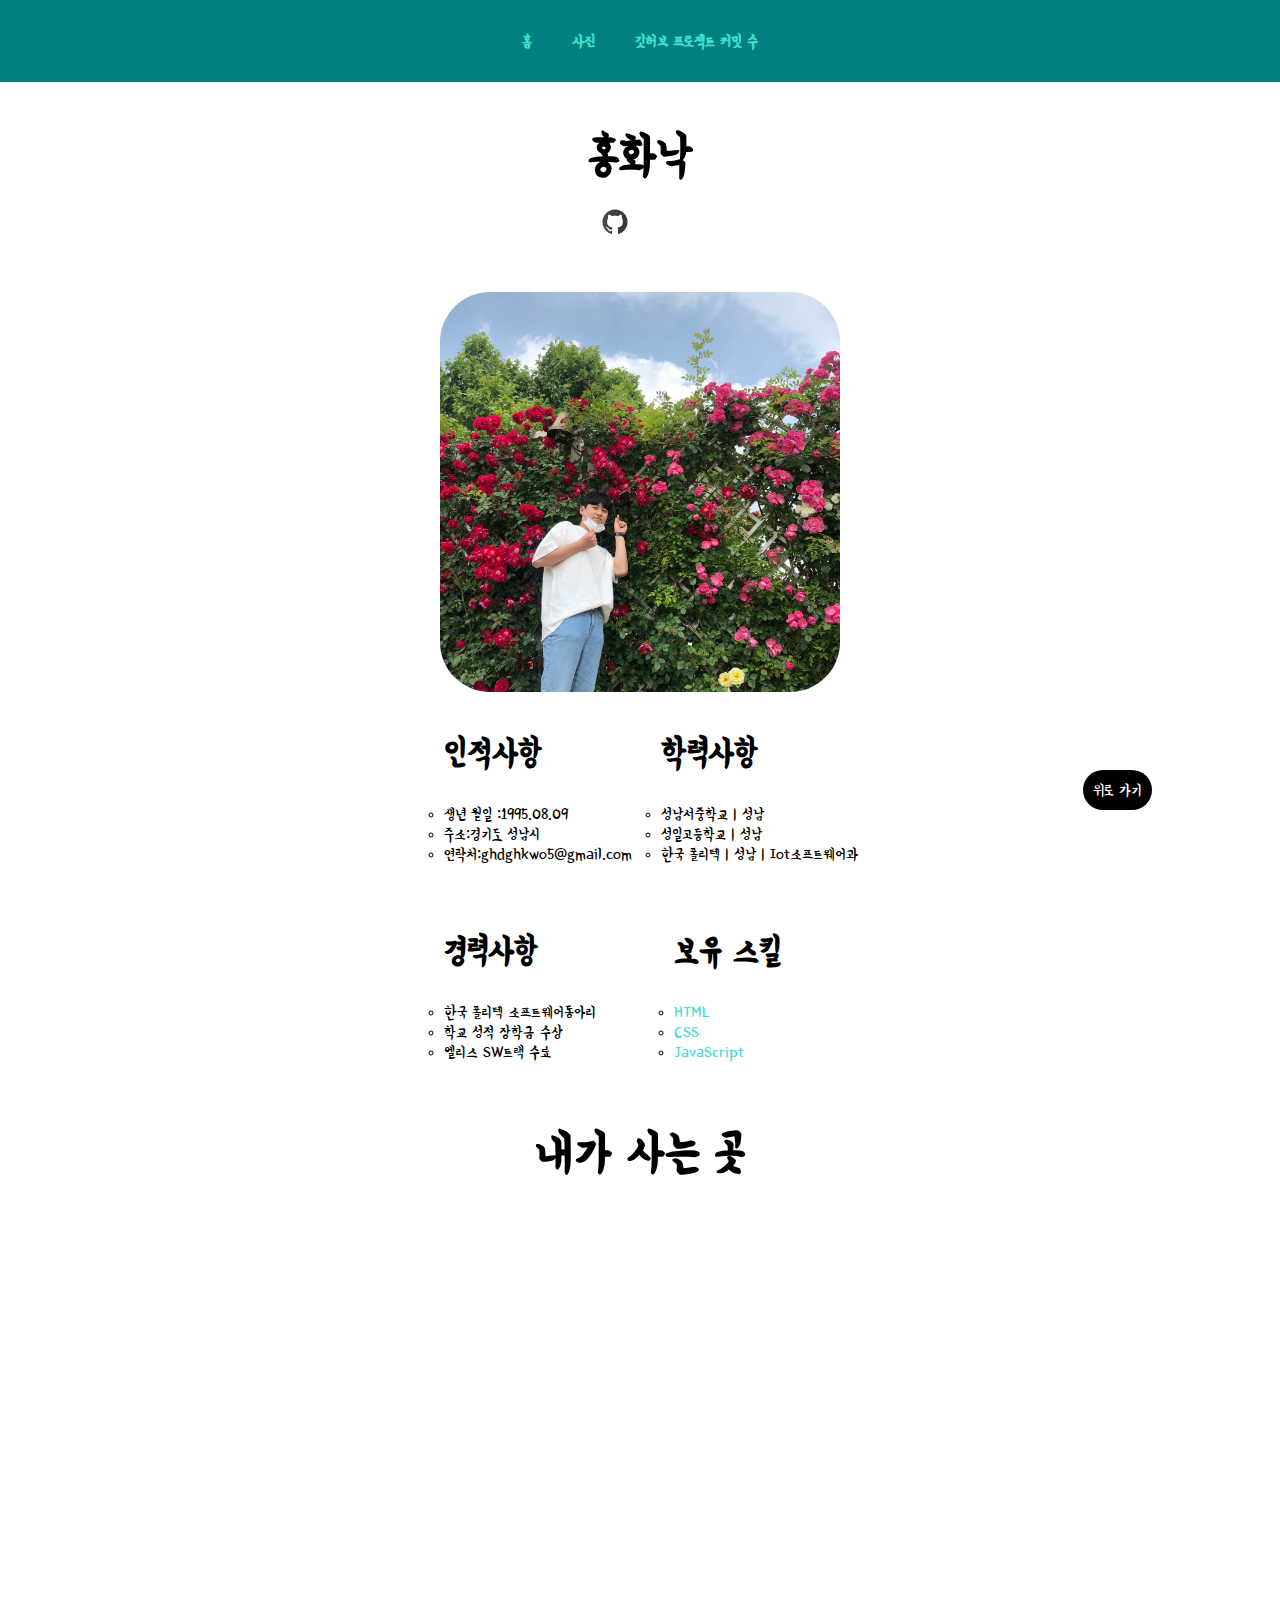
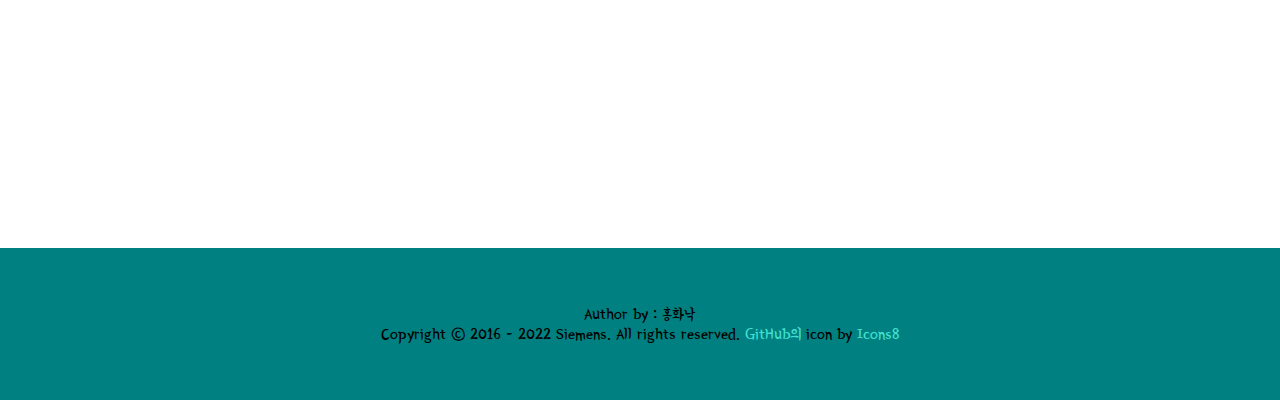
<file: index.html>
<!DOCTYPE html>
<html lang="ko">
  <head>
    <meta charset="UTF-8" />
    <meta http-equiv="X-UA-Compatible" content="IE=edge" />
    <meta name="viewport" content="width=device-width, initial-scale=1.0" />
    <title>자기소개 페이지</title>
    <!-- css -->
    <link rel="stylesheet" href="style.css" />
    <!-- 제이쿼리 -->
    <script
      src="https://code.jquery.com/jquery-3.6.3.min.js"
      integrity="sha256-pvPw+upLPUjgMXY0G+8O0xUf+/Im1MZjXxxgOcBQBXU="
      crossorigin="anonymous"
    ></script>
    <!-- index.js 파일 -->
    <script defer src="index.js"></script>
    <!-- 카카오맵 -->
    <script defer src="kakaoMap.js"></script>
    <!-- time.js -->
    <script defer src="./time.js"></script>
  </head>
  <body>
    <div id="container">
      <header>
        <nav>
          <ul>
            <li><a id="home" href="./">홈</a></li>
            <li><a id="photo">사진</a></li>
            <li>
              <a id="time" href="./chart.html">깃허브 프로젝트 커밋 수</a>
            </li>
          </ul>
        </nav>
      </header>

      <main id="main">
        <h1 id="profile">홍화낙</h1>
        <a href="https://github.com/Nakhong/introduce.github.io">
          <img style="width: 30px; height: 30px" src="./assets/icon.png" />
        </a>
        <article>
          <div class="photo">
            <!-- <img src="./assets/me1.jpg" /> -->
          </div>
        </article>
        <div class="main_">
          <div class="main_article">
            <section id="detail">
              <h2 class="h2">인적사항</h2>
              <ul class="ul">
                <li>생년 월일 :1995.08.09</li>
                <li>주소:경기도 성남시</li>
                <li>연락처:ghdghkwo5@gmail.com</li>
              </ul>
            </section>
            <section>
              <h2 class="h2">학력사항</h2>
              <ul>
                <li>성남서중학교 | 성남</li>
                <li>성일고등학교 | 성남</li>
                <li>한국 폴리텍 | 성남 | Iot소프트웨어과</li>
              </ul>
            </section>
            <section>
              <h2 class="h2">경력사항</h2>
              <ul>
                <li>한국 폴리텍 소프트웨어동아리</li>
                <li>학교 성적 장학금 수상</li>
                <li>엘리스 SW트랙 수료</li>
              </ul>
            </section>
            <section>
              <h2 class="h2">보유 스킬</h2>
              <ul>
                <li>
                  <a href="https://developer.mozilla.org/ko/docs/Web/HTML"
                    >HTML</a
                  >
                </li>
                <li>
                  <a href="https://developer.mozilla.org/ko/docs/Web/CSS"
                    >CSS</a
                  >
                </li>
                <li>
                  <a href="https://developer.mozilla.org/ko/docs/Web/JavaScript"
                    >JavaScript</a
                  >
                </li>
              </ul>
            </section>
          </div>
        </div>
        <h1>내가 사는 곳</h1>
        <div id="map" style="width: 600px; height: 600px">
          <script
            type="text/javascript"
            src="//dapi.kakao.com/v2/maps/sdk.js?appkey=1f46d604348315fe88a68c103fc6fedc"
          ></script>
        </div>
      </main>

      <footer>
        <p>
          Author by : 홍화낙<br />
          Copyright ⓒ 2016 - 2022 Siemens. All rights reserved.
          <a
            target="_blank"
            href="https://icons8.com/icon/AZOZNnY73haj/github%EC%9D%98"
            >GitHub의</a
          >
          icon by <a target="_blank" href="https://icons8.com">Icons8</a>
        </p>
      </footer>
    </div>
  </body>
</html>
</file>
<file: style.css>
@import url("https://fonts.googleapis.com/css2?family=Yeon+Sung&display=swap");

body {
  margin: 0;
  padding: 0;
  padding-top: 60px;
  font-family: "Yeon Sung", cursive;
}

a {
  list-style: none;
  color: turquoise;
  cursor: pointer;
  text-decoration: none;
}

h1 {
  font-size: 50px;
}

header {
  position: fixed;
  top: 0;
  left: 0;
  right: 0;

  height: 50px;
  padding: 1rem;
  color: white;
  background: teal;
  font-weight: bold;
  display: flex;
  justify-content: center;
  align-items: center;
  line-height: 10px;
}

nav ul {
  display: flex;
  margin: 0;
  padding: 0;
}

nav ul li {
  list-style: none;
  padding: 20px;
}

.menu-btn {
  text-decoration: none;
  color: white;
}

.menu-btn:hover {
  background-color: darkgrey;
  letter-spacing: 4px;
  transition: all 0.7s ease-in;
}

/* main */

main {
  margin: 30px;
  display: flex;
  flex-direction: column;
  justify-content: center;
  align-items: center;
}

#profile {
  display: flex;
  justify-content: center;
  align-items: center;
  font-size: 50px;
  margin-bottom: 20px;
}

article {
  display: flex;
  justify-content: center;
  align-items: center;
}

.photo {
  width: 400px;
  height: 400px;
  overflow: hidden;
}

img {
  width: 300px;
  height: 300px;
  border-radius: 50px;
  margin-right: 50px;
  margin-bottom: 50px;
}

.image {
  display: flex;
  width: 800px;
  justify-content: center;
  align-items: center;
}

.image > p {
  width: 300px;
}

.main_ {
  display: flex;
  align-items: center;
  justify-content: center;
  margin-left: 10%;
}
.main_article {
  display: grid;
  margin-right: 100px;
  grid-template-columns: 1fr 1fr;
}

ul {
  padding: 0;
  list-style: circle;
}

.h2 {
  font-size: 35px;
}

footer {
  padding: 40px;
  background-color: teal;
  text-align: center;
}

section:last-child {
  margin-left: 23px;
}

.a {
  padding: 10px;
  position: fixed;
  right: 10%;
  bottom: 10%;
  background-color: black;
  text-align: center;
  text-decoration: none;
  border-radius: 50px;
  color: white;
}

.photo > img {
  width: 400px;
  height: 400px;
  overflow: hidden;
}

@media (max-width: 768px) {
  main {
    display: flex;
    flex-direction: column;
    align-items: center;
  }
}

section {
  margin: 10px;
}
</file>
